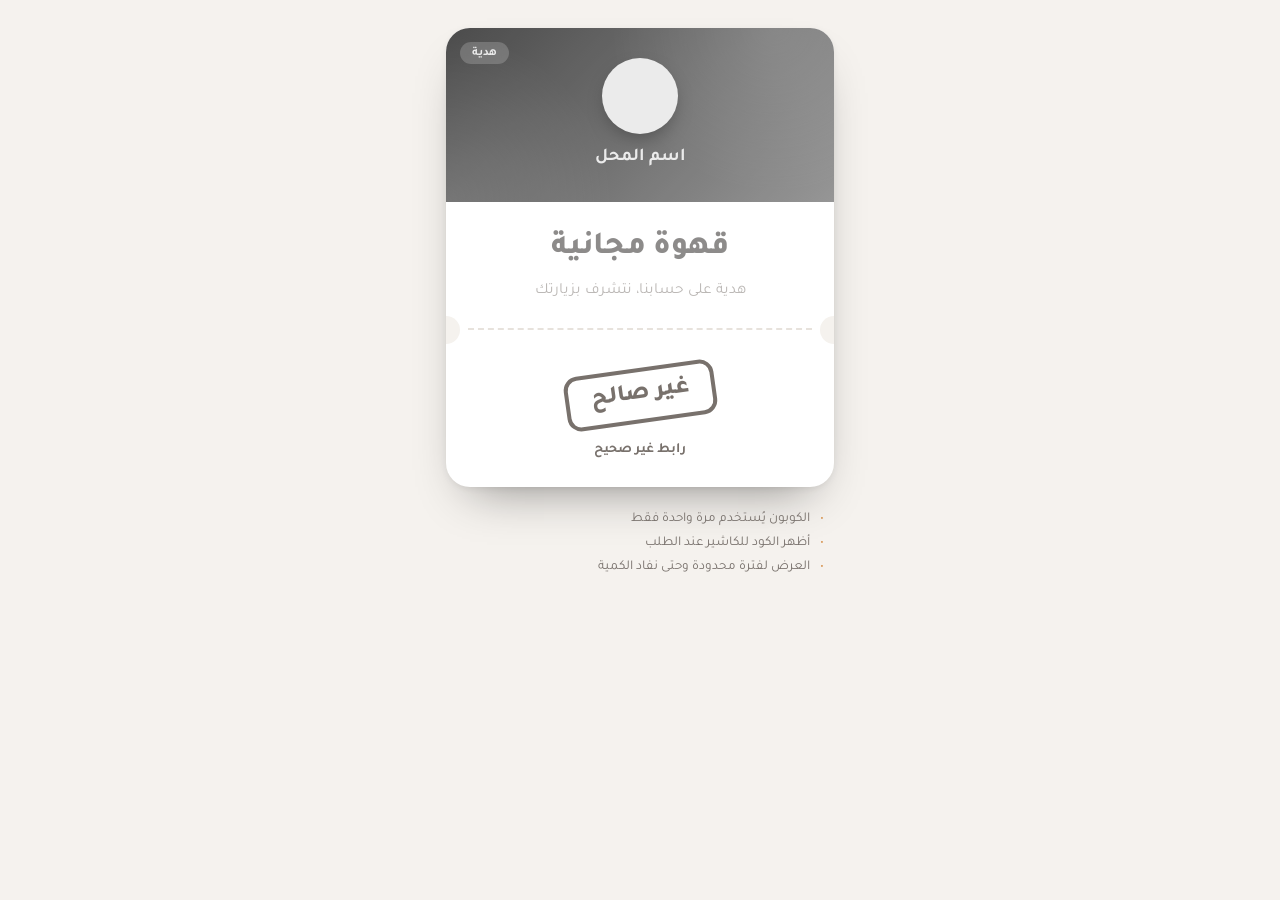
<file: index.html>
<!doctype html>
<html lang="ar" dir="rtl">
<head>
<meta charset="utf-8">
<meta name="viewport" content="width=device-width,initial-scale=1,viewport-fit=cover">
<meta name="robots" content="noindex,nofollow">
<title>كوبون هدية</title>
<link rel="preconnect" href="https://fonts.googleapis.com">
<link rel="preconnect" href="https://fonts.gstatic.com" crossorigin>
<link rel="stylesheet" href="style.css?v=5">
</head>
<body>
<main class="wrap" id="app"><div class="skeleton"></div></main>
<div id="toast"></div>

<script src="qr.js?v=5"></script>
<script src="config.js?v=5"></script>
<script src="shared.js?v=5"></script>
<script>
(function () {
  const app = document.getElementById('app');
  const q = new URLSearchParams(location.search);
  const code = (q.get('c') || '').trim().toLowerCase();
  const cashierMode = q.has('k');
  try { Object.keys(localStorage).filter(k => k.indexOf('pin:') === 0).forEach(k => localStorage.removeItem(k)); } catch (e) {}
  let data = null;

  const ERR = {
    bad_pin: 'الرمز السري غير صحيح',
    locked: 'محاولات كثيرة خاطئة. انتظر 15 دقيقة ثم جرّب مرة أخرى',
    already: 'هذا الكوبون مستخدم مسبقاً',
    expired: 'انتهت صلاحية الكوبون',
    inactive: 'العرض متوقف حالياً',
    cap_reached: 'وصلنا للحد الأقصى للعرض. لا يمكن اعتماد هذا الكوبون',
    invalid: 'كوبون غير صحيح'
  };

  async function load() {
    app.innerHTML = '<div class="skeleton"></div>';
    try {
      data = code ? await App.rpc('get_coupon', { p_code: code }) : { status: 'invalid' };
    } catch (e) { return showError(e); }
    draw();
  }

  function showError(e) {
    const msg = e.message === 'not_configured'
      ? 'لم يتم ضبط الاتصال بقاعدة البيانات بعد (ملف config.js).'
      : 'تعذّر الاتصال. تأكد من الإنترنت وحاول مرة أخرى.';
    app.innerHTML = '<div class="notice"><div class="big">⚠️</div><h2>حدث خطأ</h2><p>' + App.esc(msg) +
      '</p><button class="btn" id="retry">إعادة المحاولة</button></div>';
    document.getElementById('retry').onclick = load;
  }

  function cashierHtml(open) {
    return '<section class="cashier" id="cashier"' + (open ? '' : ' hidden') + '>' +
      '<h3>🔐 للكاشير</h3><p>أدخل الرمز السري للمحل ثم اضغط تأكيد الاستخدام.</p>' +
      '<input class="field" id="pin" type="password" name="cashier-pin-" inputmode="numeric" autocomplete="new-password" placeholder="••••">' +
      '<button class="btn" id="confirm">تأكيد الاستخدام</button>' +
      '<div class="msg" id="msg"></div></section>' +
      (open ? '' : '<button class="linklike" id="iam">أنا الكاشير</button>');
  }

  function draw() {
    const t = App.applyTheme(data.theme);
    document.title = t.brand + ' — ' + t.offer_title;
    const valid = data.status === 'valid';
    app.innerHTML = '<div id="tk"></div>' + (valid ? cashierHtml(cashierMode) : '');
    App.renderCoupon(document.getElementById('tk'), Object.assign({ code: code }, data), {
      qr: !cashierMode,
      qrText: App.couponLink(code) + '&k=1'
    });
    if (!valid) return;

    const pin = document.getElementById('pin');
    pin.value = '';

    const iam = document.getElementById('iam');
    if (iam) iam.onclick = () => {
      document.getElementById('cashier').hidden = false;
      iam.remove();
      document.getElementById('cashier').scrollIntoView({ behavior: 'smooth', block: 'center' });
      if (!pin.value) pin.focus();
    };
    document.getElementById('confirm').onclick = confirmUse;
    pin.addEventListener('keydown', e => { if (e.key === 'Enter') confirmUse(); });
  }

  async function confirmUse() {
    const pin = document.getElementById('pin'), btn = document.getElementById('confirm'), msg = document.getElementById('msg');
    if (!pin.value) { msg.textContent = 'أدخل الرمز السري'; pin.focus(); return; }
    btn.disabled = true; msg.textContent = '';
    let r;
    try { r = await App.rpc('redeem_coupon', { p_code: code, p_pin: pin.value }); }
    catch (e) { btn.disabled = false; msg.textContent = 'تعذّر الاتصال، حاول مرة أخرى'; return; }
    btn.disabled = false;
    if (!r.ok) {
      msg.textContent = ERR[r.error] || 'تعذّر الاعتماد';
      if (r.error === 'already' || r.error === 'cap_reached' || r.error === 'expired' || r.error === 'inactive') {
        setTimeout(load, 1800);
      }
      return;
    }
    pin.value = '';
    showSuccess(r);
  }

  function showSuccess(r) {
    const o = document.createElement('div');
    o.className = 'overlay';
    o.innerHTML = '<div class="success">' +
      '<svg viewBox="0 0 100 100"><circle cx="50" cy="50" r="46"/><path d="M30 52l14 14 27-30"/></svg>' +
      '<h2>تم تأكيد الاستخدام</h2><p>قدّم للعميل: <b>' + App.esc((data.theme && data.theme.offer_title) || App.DEFAULT_THEME.offer_title) + '</b></p>' +
      '<button class="btn" id="done">تم</button></div>';
    document.body.appendChild(o);
    if (navigator.vibrate) navigator.vibrate(40);
    document.getElementById('done').onclick = () => { o.remove(); load(); };
  }

  load();
})();
</script>
</body>
</html>
</file>
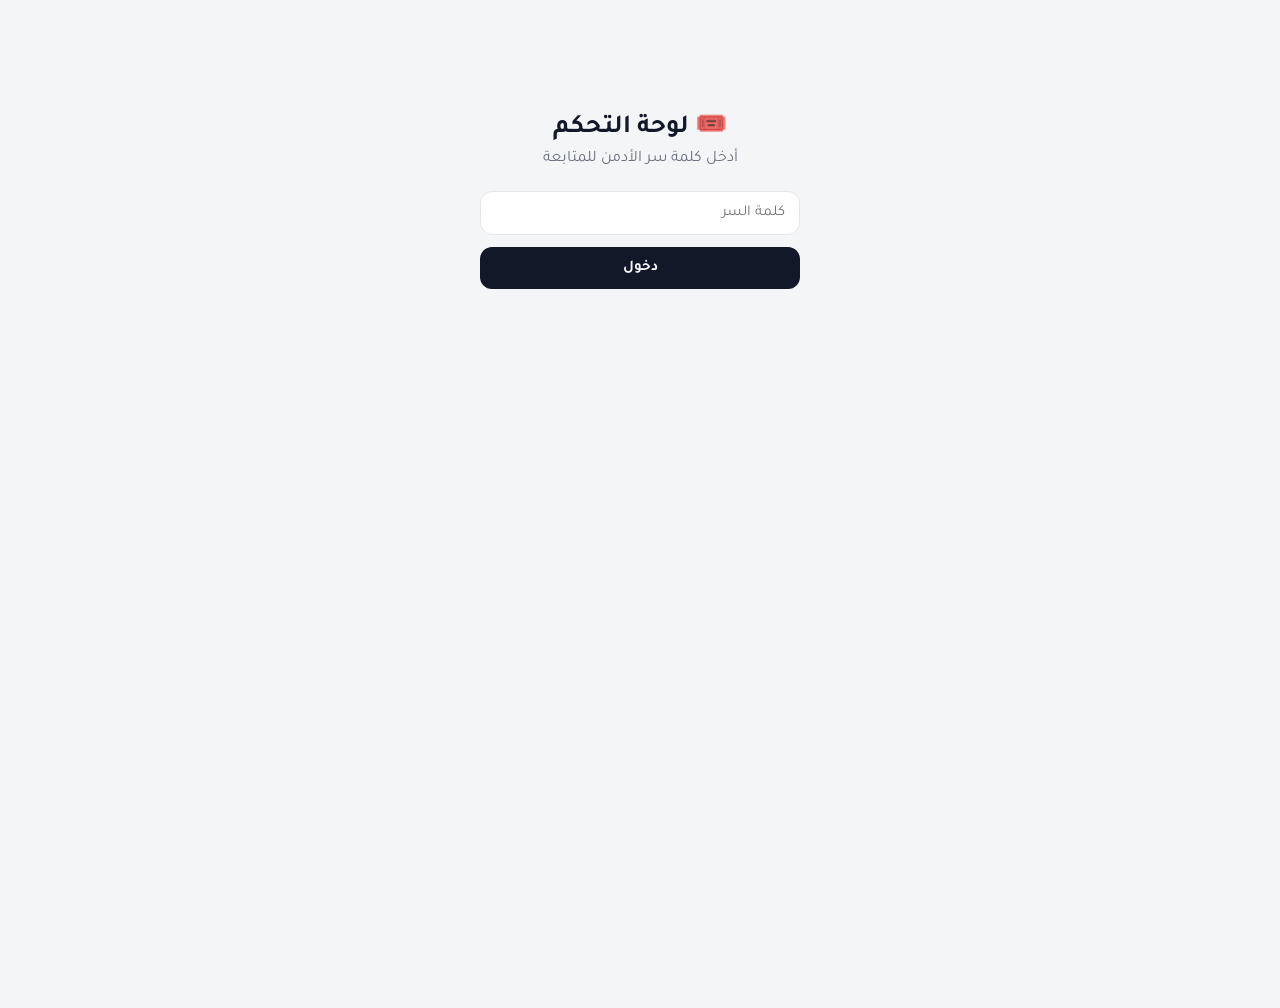
<file: admin.html>
<!doctype html>
<html lang="ar" dir="rtl">
<head>
<meta charset="utf-8">
<meta name="viewport" content="width=device-width,initial-scale=1,viewport-fit=cover">
<meta name="robots" content="noindex,nofollow">
<title>لوحة تحكم الكوبونات</title>
<link rel="preconnect" href="https://fonts.googleapis.com">
<link rel="preconnect" href="https://fonts.gstatic.com" crossorigin>
<link href="https://fonts.googleapis.com/css2?family=Tajawal:wght@400;500;700;800&display=swap" rel="stylesheet">
<link rel="stylesheet" href="style.css?v=5">
<style>
  body.admin{--a-bg:#f4f5f7;--a-card:#fff;--a-ink:#111827;--a-mut:#6b7280;--a-line:#e5e7eb;--a-pri:#111827;
    background:var(--a-bg);color:var(--a-ink);font-family:'Tajawal',system-ui,sans-serif}
  @media (prefers-color-scheme:dark){body.admin{--a-bg:#0b0d10;--a-card:#15181d;--a-ink:#f3f4f6;--a-mut:#9ca3af;--a-line:#262a31;--a-pri:#f3f4f6}}
  .admin *{font-family:inherit}
  .login{max-width:360px;margin:12vh auto;padding:0 20px;text-align:center}
  .login h1{font-size:26px;margin:0 0 6px}.login p{color:var(--a-mut);margin:0 0 22px}
  .a-in,.a-sel,.a-ta{width:100%;border:1.5px solid var(--a-line);background:var(--a-card);color:var(--a-ink);border-radius:12px;padding:12px 14px;font-size:15px;outline:none}
  .a-in:focus,.a-sel:focus,.a-ta:focus{border-color:var(--a-pri)}
  .a-ta{min-height:92px;resize:vertical;line-height:1.7}
  .a-btn{border:0;background:var(--a-pri);color:var(--a-bg);padding:12px 18px;border-radius:12px;font-size:15px;font-weight:700;cursor:pointer}
  .a-btn.ghost{background:transparent;color:var(--a-ink);border:1.5px solid var(--a-line)}
  .a-btn.danger{background:#dc2626;color:#fff}
  .a-btn.sm{padding:7px 11px;font-size:13px;border-radius:9px}
  .a-btn:disabled{opacity:.5}
  .top{position:sticky;top:0;z-index:20;background:var(--a-bg);padding:12px 14px;display:flex;gap:8px;align-items:center;border-bottom:1px solid var(--a-line)}
  .top .a-sel{flex:1;font-weight:700}
  .tabs{display:flex;gap:6px;padding:10px 14px 0;overflow-x:auto}
  .tab{flex:1;white-space:nowrap;border:0;background:transparent;color:var(--a-mut);padding:10px 12px;border-radius:10px;font-size:15px;font-weight:700;cursor:pointer}
  .tab.on{background:var(--a-card);color:var(--a-ink);box-shadow:0 1px 3px rgba(0,0,0,.08)}
  main.a-main{max-width:980px;margin:0 auto;padding:14px}
  .card{background:var(--a-card);border:1px solid var(--a-line);border-radius:18px;padding:18px;margin-bottom:14px}
  .card h3{margin:0 0 10px;font-size:17px}
  .hint{color:var(--a-mut);font-size:13.5px;line-height:1.7;margin:4px 0 0}
  .row{display:flex;gap:10px;align-items:center;flex-wrap:wrap}.between{justify-content:space-between}
  .grid2{display:grid;grid-template-columns:1fr 1fr;gap:10px}
  .grid4{display:grid;grid-template-columns:repeat(4,1fr);gap:10px}
  @media(max-width:560px){.grid4{grid-template-columns:1fr 1fr}.grid2.keep{grid-template-columns:1fr 1fr}.grid2:not(.keep){grid-template-columns:1fr}}
  .kpi{background:var(--a-bg);border-radius:14px;padding:14px;text-align:center}.kpi b{display:block;font-size:26px}.kpi small{color:var(--a-mut)}
  .ringwrap{display:flex;align-items:center;gap:18px}
  .ring{position:relative;width:128px;height:128px;flex:none}.ring svg{width:100%;height:100%;transform:rotate(-90deg)}
  .ring .t{position:absolute;inset:0;display:grid;place-items:center;text-align:center;font-weight:800;font-size:22px;line-height:1.1}
  .ring small{display:block;font-size:12px;color:var(--a-mut);font-weight:500}
  label.f{display:block;font-size:13.5px;font-weight:700;margin:12px 0 6px}
  .chips{display:flex;gap:8px;flex-wrap:wrap}
  .chip{border:1.5px solid var(--a-line);background:var(--a-card);border-radius:99px;padding:6px 12px;font-size:14px;cursor:pointer;color:var(--a-ink)}
  .sw{width:34px;height:34px;border-radius:50%;border:2px solid var(--a-card);box-shadow:0 0 0 1.5px var(--a-line);cursor:pointer;padding:0}
  .sw.emo{font-size:18px;display:grid;place-items:center;background:var(--a-card)}
  input[type=color]{width:100%;height:44px;border:1.5px solid var(--a-line);border-radius:12px;background:var(--a-card);padding:4px}
  .edit-grid{display:grid;grid-template-columns:1fr;gap:14px}
  @media(min-width:860px){.edit-grid{grid-template-columns:1fr 400px;align-items:start}.pv-col{position:sticky;top:130px}}
  .pv{border-radius:20px;border:1px solid var(--a-line);padding:18px 14px 22px;max-height:78vh;overflow:auto}
  .pv .wrap{padding:0}
  .crow{border-bottom:1px solid var(--a-line);padding:12px 0}.crow:last-child{border:0}
  .cmain{display:flex;gap:8px;align-items:center;flex-wrap:wrap}
  .cmain .num{color:var(--a-mut);font-size:13px}
  .cmain code{font-family:ui-monospace,Menlo,monospace;font-size:14px;direction:ltr;letter-spacing:.5px;font-weight:700}
  .badge{font-size:12px;font-weight:700;padding:3px 10px;border-radius:99px}
  .b-new{background:#dcfce7;color:#166534}.b-used{background:#dbeafe;color:#1e40af}.b-exp{background:#fef3c7;color:#92400e}.b-rep{background:#e5e7eb;color:#4b5563}
  .crow.replaced{opacity:.6}
  .b-sent{background:#ede9fe;color:#5b21b6}.crow.sent{background:color-mix(in srgb,#8b5cf6 5%,transparent)}
  .chip.on{background:var(--a-pri);color:var(--a-bg);border-color:var(--a-pri)}
  .clabel{color:var(--a-mut);font-size:13.5px;margin:4px 0 8px}
  .cact{display:flex;gap:6px;flex-wrap:wrap}
  .empty{text-align:center;color:var(--a-mut);padding:40px 10px}
  .switch{display:flex;align-items:center;gap:10px;cursor:pointer;font-weight:700}
  .switch input{width:20px;height:20px}
  .logo-prev{width:56px;height:56px;border-radius:50%;object-fit:cover;border:1px solid var(--a-line);background:#fff}
  .warn{background:#fef3c7;color:#92400e;border-radius:12px;padding:10px 14px;font-size:14px;margin-bottom:12px}
  a.lnk{color:var(--a-ink);font-weight:700}
</style>
</head>
<body class="admin">

<div id="login" class="login" hidden>
  <h1>🎟️ لوحة التحكم</h1>
  <p>أدخل كلمة سر الأدمن للمتابعة</p>
  <input class="a-in" id="keyIn" type="password" placeholder="كلمة السر" autocomplete="off">
  <button class="a-btn" id="loginBtn" style="width:100%;margin-top:12px">دخول</button>
  <div id="loginMsg" class="hint" style="color:#dc2626;min-height:22px;margin-top:10px"></div>
</div>

<div id="app" hidden>
  <div class="top">
    <select class="a-sel" id="campSel"></select>
    <button class="a-btn sm" id="newBtn">+ حملة</button>
    <button class="a-btn ghost sm" id="outBtn">خروج</button>
  </div>
  <nav class="tabs" id="tabs">
    <button class="tab" data-tab="overview">نظرة عامة</button>
    <button class="tab" data-tab="coupons">الكوبونات</button>
    <button class="tab" data-tab="settings">التصميم والإعدادات</button>
  </nav>
  <main class="a-main" id="view"></main>
</div>
<div id="toast"></div>

<script src="qr.js?v=5"></script>
<script src="config.js?v=5"></script>
<script src="shared.js?v=5"></script>
<script>
(function () {
  const $ = (s, r) => (r || document).querySelector(s);
  const esc = App.esc;
  const BASE = App.CFG.PUBLIC_BASE_URL || new URL('./', location.href).href;

  let KEY = ''; try { KEY = sessionStorage.getItem('ak') || ''; } catch (e) {}
  let camps = [], curId = null, coupons = [], tab = 'overview', filter = 'all', draft = null, pvState = 'valid', pvMode = 'coupon';
  const riyadhDate = (offsetDays) => new Date(Date.now() + (offsetDays || 0) * 864e5).toLocaleDateString('en-CA', { timeZone: 'Asia/Riyadh' });
  const endOfDayISO = d => d ? new Date(d + 'T23:59:59+03:00').toISOString() : null;
  let genDate = riyadhDate(30);   // صلاحية الدفعة القادمة (فاضي = بدون انتهاء)

  const ERRS = { unauthorized: 'كلمة السر غير صحيحة (أو لم تغيّرها في schema.sql)', slug_taken: 'هذا الاسم المختصر مستخدم، غيّره',
    not_configured: 'أكمل ملف config.js أولاً', network: 'تعذّر الاتصال بالإنترنت', bad_count: 'العدد بين 1 و 1000',
    bad_expiry: 'تاريخ الصلاحية لازم يكون في المستقبل' };
  const errText = e => ERRS[e.message] || e.message || 'حدث خطأ';
  const api = (fn, a) => App.rpc(fn, Object.assign({ p_key: KEY }, a || {}));
  const cur = () => camps.find(c => c.id === curId) || null;
  const toast = App.toast;

  /* ---------- الدخول ---------- */
  async function boot() {
    if (!KEY) return showLogin();
    try { await loadCamps(); showApp(); }
    catch (e) { KEY = ''; showLogin(errText(e)); }
  }
  function showLogin(msg) {
    $('#app').hidden = true; $('#login').hidden = false; $('#loginMsg').textContent = msg || '';
  }
  $('#loginBtn').onclick = async () => {
    KEY = $('#keyIn').value.trim();
    if (!KEY) return;
    try { await loadCamps(); try { sessionStorage.setItem('ak', KEY); } catch (e) {} showApp(); }
    catch (e) { KEY = ''; $('#loginMsg').textContent = errText(e); }
  };
  $('#keyIn').addEventListener('keydown', e => { if (e.key === 'Enter') $('#loginBtn').click(); });
  $('#outBtn').onclick = () => { try { sessionStorage.removeItem('ak'); } catch (e) {} KEY = ''; showLogin(); };

  async function loadCamps(selectId) {
    camps = await api('admin_campaigns');
    if (selectId) curId = selectId;
    if (!camps.find(c => c.id === curId)) curId = camps[0] ? camps[0].id : null;
  }
  function showApp() {
    $('#login').hidden = true; $('#app').hidden = false;
    if (!cur()) { startNew(); } else { tab = tab === 'settings' && !draft ? 'overview' : tab; }
    render();
  }

  /* ---------- الحملات ---------- */
  const rnd = n => Array.from(crypto.getRandomValues(new Uint8Array(n)), b => 'abcdefghjkmnpqrstuvwxyz23456789'[b % 31]).join('');
  const rndPin = () => String(100000 + (crypto.getRandomValues(new Uint32Array(1))[0] % 900000));
  function startNew() {
    curId = null; tab = 'settings';
    draft = { id: null, slug: 'promo-' + rnd(5), name: 'حملة جديدة', active: true, max: 100, pin: rndPin(),
      theme: JSON.parse(JSON.stringify(App.DEFAULT_THEME)) };
  }
  function draftFrom(c) {
    return { id: c.id, slug: c.slug, name: c.name, active: c.active, max: c.max, pin: c.pin,
      theme: Object.assign({}, App.DEFAULT_THEME, c.theme || {}) };
  }
  $('#newBtn').onclick = () => { startNew(); render(); };
  $('#campSel').onchange = async e => {
    if (e.target.value === '__new') { startNew(); return render(); }
    curId = e.target.value; draft = null; coupons = []; tab = tab === 'settings' ? 'settings' : tab;
    if (tab === 'settings') draft = draftFrom(cur());
    render();
  };
  $('#tabs').onclick = e => {
    const b = e.target.closest('[data-tab]'); if (!b) return;
    tab = b.dataset.tab;
    if (tab === 'settings' && cur() && (!draft || draft.id !== curId)) draft = draftFrom(cur());
    render();
  };

  /* ---------- العرض ---------- */
  function render() {
    const sel = $('#campSel');
    sel.innerHTML = camps.map(c => '<option value="' + c.id + '"' + (c.id === curId ? ' selected' : '') + '>' +
      esc(c.name) + (c.active ? '' : ' (متوقفة)') + '</option>').join('') +
      (curId ? '' : '<option value="__new" selected>حملة جديدة…</option>');
    document.querySelectorAll('.tab').forEach(t => t.classList.toggle('on', t.dataset.tab === tab));
    if (!cur() && tab !== 'settings') { startNew(); }
    if (tab === 'overview') viewOverview();
    else if (tab === 'coupons') viewCoupons();
    else viewSettings();
  }

  /* ----- نظرة عامة ----- */
  function viewOverview() {
    const c = cur(); if (!c) return;
    const pct = Math.min(100, c.redeemed / c.max * 100), C = 2 * Math.PI * 54;
    const left = Math.max(0, c.max - c.redeemed);
    const reportUrl = BASE + 'report.html?s=' + c.slug;
    let notes = '';
    if (c.redeemed >= c.max) notes += '<div class="warn">✅ وصلنا للحد الأقصى (' + c.max + '). أي كوبون جديد سيُرفض تلقائياً.</div>';
    else {
      if (c.expired > 0) notes += '<div class="warn">⏳ عندك <b>' + c.expired + '</b> كوبون انتهت صلاحيته ولم يُستخدم. <a href="#" class="lnk" id="goExp">استبدلها الآن</a></div>';
      if (c.available < left) notes += '<div class="warn">⚠️ الكوبونات المتاحة (' + c.available + ') أقل من المتبقي من الحد (' + left + '). ولّد أو استبدل عشان توصل للعدد.</div>';
    }
    $('#view').innerHTML =
      notes +
      '<div class="card"><div class="ringwrap"><div class="ring"><svg viewBox="0 0 128 128"><circle cx="64" cy="64" r="54" fill="none" stroke="var(--a-line)" stroke-width="12"/>' +
      '<circle cx="64" cy="64" r="54" fill="none" stroke="' + esc(c.theme.color || '#7c4a21') + '" stroke-width="12" stroke-linecap="round" stroke-dasharray="' + C + '" stroke-dashoffset="' + (C * (1 - pct / 100)) + '"/></svg>' +
      '<div class="t"><div>' + c.redeemed + '<small>من ' + c.max + '</small></div></div></div>' +
      '<div><h3 style="margin:0 0 4px">' + esc(c.name) + '</h3><div class="hint">' + (c.active ? 'العرض فعّال' : 'العرض متوقف') + ' · المتبقي من الحد: <b>' + left + '</b></div></div></div></div>' +
      '<div class="grid4"><div class="kpi"><b>' + c.issued + '</b><small>مُصدرة</small></div><div class="kpi"><b>' + c.redeemed + '</b><small>تم استخدامها</small></div>' +
      '<div class="kpi"><b>' + c.available + '</b><small>متاحة (صالحة)</small></div><div class="kpi"><b>' + c.expired + '</b><small>منتهية تحتاج بدل</small></div></div>' +
      '<div class="card" style="margin-top:14px"><h3>📊 تقرير المحل</h3>' +
      '<p class="hint">الرابط يعرض لصاحب المحل عدد العملاء اللي خدمهم فعلياً فقط (بدون الحد ولا المتبقي ولا عدد المُصدر). أعطه الرابط مع الرمز السري.</p>' +
      '<div class="row" style="margin-top:10px"><input class="a-in" readonly value="' + esc(reportUrl) + '" style="flex:1;min-width:200px;direction:ltr">' +
      '<button class="a-btn sm" id="cpRep">نسخ</button></div>' +
      '<div class="hint" style="margin-top:10px">الرمز السري للكاشير: <b style="font-size:17px;letter-spacing:2px">' + esc(c.pin) + '</b></div></div>';
    $('#cpRep').onclick = () => copy(reportUrl);
    const g = $('#goExp'); if (g) g.onclick = e => { e.preventDefault(); filter = 'expired'; tab = 'coupons'; render(); };
  }

  /* ----- الكوبونات ----- */
  async function loadCoupons() {
    const c = cur(); if (!c) return;
    try { coupons = await api('admin_coupons', { p_campaign: c.id }); } catch (e) { toast(errText(e)); }
  }
  async function viewCoupons() {
    const c = cur(); if (!c) return;
    $('#view').innerHTML = '<div class="empty">جارٍ التحميل…</div>';
    await loadCoupons();
    drawCoupons();
  }
  const link = code => App.couponLink(code, BASE);
  // الحالة: used | avail | expired (تحتاج بدل) | replaced
  // «مُرسل» = عليه ملاحظة (جوال/فاتورة). البديل الجديد يبقى «متاح» لين تأكد إرساله (علامة ✓ في الملاحظة)
  let _rs = null;
  function replSet() {
    if (!_rs || _rs.src !== coupons || _rs.n !== coupons.length) _rs = { src: coupons, n: coupons.length, s: new Set(coupons.map(x => x.replaced_by).filter(Boolean)) };
    return _rs.s;
  }
  const isRepl = k => replSet().has(k.code);
  const hasMark = k => /✓\s*$/.test(k.label || '');
  const isSent = k => !!String(k.label || '').trim() && (!isRepl(k) || hasMark(k));
  function stat(k) {
    if (k.redeemed_at) return 'used';
    if (k.expires_at && new Date(k.expires_at) < new Date()) return k.replaced_by ? 'replaced' : 'expired';
    return isSent(k) ? 'sent' : 'avail';
  }
  const FLT = [['all', 'الكل'], ['avail', 'متاح (لم يُرسل)'], ['sent', 'مُرسل لعميل'], ['used', 'مستخدم'], ['expired', 'منتهي'], ['replaced', 'تم استبداله']];
  const filtered = () => coupons.filter(k => filter === 'all' || stat(k) === filter);
  function badge(k) {
    const s = stat(k);
    if (s === 'used') return '<span class="badge b-used">مستخدم · ' + esc(App.fmtDateTime(k.redeemed_at)) + '</span>';
    if (s === 'sent') return '<span class="badge b-sent">مُرسل · ' + (k.expires_at ? 'حتى ' + esc(App.fmtDate(k.expires_at)) : 'بدون انتهاء') + '</span>';
    if (s === 'avail') return '<span class="badge b-new">متاح · ' + (k.expires_at ? 'حتى ' + esc(App.fmtDate(k.expires_at)) : 'بدون انتهاء') + '</span>';
    if (s === 'expired') return '<span class="badge b-exp">منتهي · ' + esc(App.fmtDate(k.expires_at)) + '</span>';
    const rep = coupons.find(x => x.code === k.replaced_by);
    return '<span class="badge b-rep">منتهي · استُبدل' + (rep ? ' بـ #' + rep.n : '') + '</span>';
  }
  function validityPicker() {
    return '<div class="chips" style="margin:10px 0 8px">' +
      [7, 14, 30, 60, 90].map(d => '<button type="button" class="chip" data-days="' + d + '">' + d + ' يوم</button>').join('') +
      '<button type="button" class="chip" data-days="0">بدون انتهاء</button></div>' +
      '<div class="row"><label class="f" style="margin:0">تنتهي يوم</label><input class="a-in" id="genExp" type="date" value="' + esc(genDate) + '" min="' + riyadhDate(1) + '" style="width:auto">' +
      '<span class="hint" id="genExpTxt"></span></div>';
  }
  function drawCoupons() {
    const c = cur(); if (!c) return;
    const counts = {}; coupons.forEach(k => { const s = stat(k); counts[s] = (counts[s] || 0) + 1; counts.all = (counts.all || 0) + 1; });
    const list = filtered();
    const nExp = counts.expired || 0;
    const rows = list.map(k => {
      const s = stat(k);
      return '<div class="crow ' + s + '"><div class="cmain"><span class="num">#' + k.n + '</span><code>' + esc(App.fmtCode(k.code)) + '</code>' + badge(k) + '</div>' +
        '<div class="clabel">' + (k.label ? esc(k.label) : '<i>لم يُرسل بعد — أضف جوال العميل بعد الإرسال ✏️ ليدخل «مُرسل»</i>') + (isRepl(k) && s === 'avail' ? ' <b style="color:#b45309">· بديل جديد، أرسله للعميل ثم اضغط ✔</b>' : '') + '</div>' +
        '<div class="cact" data-code="' + k.code + '">' +
        ((s === 'avail' || s === 'sent') ? '<button class="a-btn sm" data-act="pdf">📄 إرسال PDF</button><button class="a-btn ghost sm" data-act="wa">رابط واتساب</button><button class="a-btn ghost sm" data-act="copy">نسخ الرابط</button>' +
          '<button class="a-btn ghost sm" data-act="qr">QR</button><button class="a-btn ghost sm" data-act="open">فتح</button>' : '') +
        (s === 'avail' && isRepl(k) && String(k.label || '').trim() ? '<button class="a-btn sm" data-act="sentok">✔ تم الإرسال</button>' : '') +
        (s === 'expired' ? '<button class="a-btn sm" data-act="rep">🔄 استبدال</button>' : '') +
        '<button class="a-btn ghost sm" data-act="label">✏️</button>' +
        (s === 'used' ? '<button class="a-btn ghost sm" data-act="undo">↩ تراجع</button>' : '') +
        '</div></div>';
    }).join('');
    $('#view').innerHTML =
      '<div class="card"><h3>توليد كوبونات جديدة</h3>' +
      '<p class="hint">الحد الأقصى للاستخدام <b>' + c.max + '</b>. وزّع أكثر منه إن حبيت (مثلاً ' + Math.round(c.max * 1.3) + ')، النظام يوقف تلقائياً عند الحد. كل كود فريد ولا يتكرر أبداً.</p>' +
      '<label class="f">صلاحية هذه الدفعة</label>' + validityPicker() +
      '<div class="row" style="margin-top:14px"><input class="a-in" id="genN" type="number" min="1" max="1000" value="10" style="width:110px">' +
      '<button class="a-btn" id="genBtn">توليد</button></div></div>' +
      '<div class="card"><div class="chips" id="flts">' +
      FLT.map(f => '<button type="button" class="chip' + (filter === f[0] ? ' on' : '') + '" data-flt="' + f[0] + '">' + f[1] + ' (' + (counts[f[0]] || 0) + ')</button>').join('') + '</div>' +
      (nExp ? '<div class="warn" style="margin-top:12px">⏳ ' + nExp + ' كوبون منتهي لم يُستخدم. <button class="a-btn sm" id="repAll" style="margin-inline-start:8px">استبدال الكل</button><div class="hint" style="margin-top:6px">البدائل تُصدر بالصلاحية المحددة فوق ' + (genDate ? '(حتى ' + esc(App.fmtDate(genDate + 'T12:00:00+03:00')) + ')' : '(بدون انتهاء)') + ' وتحمل نفس الملاحظة.</div></div>' : '') +
      '<div class="row" style="margin-top:12px;justify-content:flex-end"><button class="a-btn ghost sm" id="csvBtn">CSV</button><button class="a-btn ghost sm" id="pdfZipBtn">ملفات PDF (ZIP)</button><button class="a-btn ghost sm" id="zipBtn">صور QR (ZIP)</button></div>' +
      '<div style="margin-top:8px">' + (rows || '<div class="empty">لا توجد كوبونات في هذه القائمة</div>') + '</div></div>';
    $('#genBtn').onclick = generate;
    $('#flts').onclick = e => { const b = e.target.closest('[data-flt]'); if (b) { filter = b.dataset.flt; drawCoupons(); } };
    $('#csvBtn').onclick = exportCsv;
    $('#zipBtn').onclick = exportZip;
    $('#pdfZipBtn').onclick = exportPdfZip;
    const ra = $('#repAll'); if (ra) ra.onclick = () => replaceExpired(null);
    const ge = $('#genExp');
    const sync = () => { genDate = ge.value; $('#genExpTxt').textContent = genDate ? '' : 'بدون انتهاء'; document.querySelectorAll('[data-days]').forEach(b => b.classList.toggle('on', (+b.dataset.days === 0 ? !genDate : genDate === riyadhDate(+b.dataset.days)))); };
    ge.onchange = sync;
    document.querySelectorAll('[data-days]').forEach(b => b.onclick = () => { const d = +b.dataset.days; ge.value = d ? riyadhDate(d) : ''; sync(); });
    sync();
  }
  $('#view').addEventListener('click', async e => {
    const b = e.target.closest('[data-act]'); if (!b || tab !== 'coupons') return;
    const code = b.parentElement.dataset.code, k = coupons.find(x => x.code === code), a = b.dataset.act;
    if (a === 'copy') copy(link(code));
    else if (a === 'open') window.open(link(code), '_blank');
    else if (a === 'wa') shareWa(k);
    else if (a === 'pdf') sharePdf(k);
    else if (a === 'qr') downloadOne(k);
    else if (a === 'rep') replaceExpired(code);
    else if (a === 'sentok') {
      const v = String(k.label || '').trim() + ' ✓';
      try { await api('admin_set_label', { p_code: code, p_label: v }); k.label = v; drawCoupons(); toast('انتقل إلى «مُرسل لعميل»'); } catch (er) { toast(errText(er)); }
    }
    else if (a === 'label') {
      const v0 = prompt('جوال العميل أو رقم الفاتورة (يدخل الكوبون قائمة «مُرسل»). امسحها لإرجاعه إلى «متاح»:', (k.label || '').replace(/\s*✓\s*$/, ''));
      if (v0 === null) return;
      let v = v0.trim(); if (v && isRepl(k)) v += ' ✓';
      try { await api('admin_set_label', { p_code: code, p_label: v }); k.label = v || null; drawCoupons(); toast(v ? 'انتقل إلى «مُرسل لعميل»' : 'رجع إلى «متاح»'); } catch (er) { toast(errText(er)); }
    } else if (a === 'undo') {
      if (!confirm('إلغاء استخدام هذا الكوبون وإرجاعه صالحاً؟')) return;
      try { await api('admin_unredeem', { p_code: code }); await loadCamps(); await loadCoupons(); drawCoupons(); toast('تم التراجع'); } catch (er) { toast(errText(er)); }
    }
  });
  async function generate() {
    const n = parseInt($('#genN').value, 10), btn = $('#genBtn');
    if (!n || n < 1) return;
    btn.disabled = true;
    try {
      await api('admin_generate', { p_campaign: curId, p_count: n, p_expires: endOfDayISO(genDate) });
      await loadCamps(); await loadCoupons(); filter = 'avail'; drawCoupons();
      toast('تم توليد ' + n + ' كوبون' + (genDate ? ' صالحة حتى ' + App.fmtDate(genDate + 'T12:00:00+03:00') : ''));
    } catch (e) { toast(errText(e)); btn.disabled = false; }
  }
  async function replaceExpired(code) {
    const txt = genDate ? 'حتى ' + App.fmtDate(genDate + 'T12:00:00+03:00') : 'بدون انتهاء';
    if (!confirm((code ? 'استبدال هذا الكوبون' : 'استبدال كل الكوبونات المنتهية') + ' بكوبون جديد صالح ' + txt + '؟')) return;
    try {
      const n = await api('admin_replace_expired', { p_campaign: curId, p_expires: endOfDayISO(genDate), p_code: code });
      await loadCamps(); await loadCoupons(); filter = 'avail'; drawCoupons(); toast('تم إصدار ' + n + ' بديل. أرسلها للعملاء من قائمة «متاح»');
    } catch (e) { toast(errText(e)); }
  }
  /* ----- الكوبون كـPDF (بدون رابط ظاهر؛ الـQR داخله يفتح صفحة الكاشير) ----- */
  const qrLink = code => link(code) + '&k=1';
  const pdfBlob = k => App.couponPdf(cur().theme, { code: k.code, expires_at: k.expires_at }, qrLink(k.code));
  function pdfMsg() {
    const t = Object.assign({}, App.DEFAULT_THEME, cur().theme || {});
    return String(t.pdf_msg || '').replace(/\{brand\}/g, t.brand).replace(/\{offer\}/g, t.offer_title).replace(/\{map\}/g, t.map_url || '');
  }
  async function sharePdf(k) {
    toast('جارٍ تجهيز الـPDF…');
    let blob;
    try { blob = await pdfBlob(k); } catch (e) { return toast('تعذّر إنشاء الـPDF: ' + (e.message || e)); }
    const name = 'coupon-' + String(k.n).padStart(3, '0') + '.pdf';
    const file = new File([blob], name, { type: 'application/pdf' });
    // على الجوال: نافذة المشاركة تفتح واتساب والملف مرفق جاهز
    if (navigator.canShare && navigator.canShare({ files: [file] })) {
      try { await navigator.share({ files: [file], text: pdfMsg() }); return; }
      catch (e) { if (e && e.name === 'AbortError') return; }
    }
    // الكمبيوتر: ينزّل الملف ويفتح محادثة واتساب، وأنت ترفقه
    download(URL.createObjectURL(blob), name);
    window.open('https://wa.me/' + phoneFrom(k.label) + '?text=' + encodeURIComponent(pdfMsg()), '_blank');
    toast('نزّلت الـPDF، أرفقه في محادثة واتساب');
  }
  async function exportPdfZip() {
    const list = filtered().filter(k => stat(k) === 'avail' || stat(k) === 'sent');
    if (!list.length) return toast('لا توجد كوبونات متاحة في القائمة');
    const btn = $('#pdfZipBtn'); btn.disabled = true; const files = [];
    try {
      for (let i = 0; i < list.length; i++) {
        btn.textContent = (i + 1) + ' / ' + list.length;
        const ph = phoneFrom(list[i].label), blob = await pdfBlob(list[i]);
        files.push({ name: 'coupon-' + String(list[i].n).padStart(3, '0') + (ph ? '-' + ph : '') + '.pdf', data: new Uint8Array(await blob.arrayBuffer()) });
      }
      download(URL.createObjectURL(App.makeZip(files)), 'coupons-pdf-' + cur().slug + '.zip');
    } catch (e) { toast('تعذّر إنشاء الملفات: ' + (e.message || e)); }
    btn.disabled = false; btn.textContent = 'ملفات PDF (ZIP)';
  }

  function phoneFrom(label) {
    const d = String(label || '').replace(/\D/g, '');
    if (/^05\d{8}$/.test(d)) return '966' + d.slice(1);
    if (/^5\d{8}$/.test(d)) return '966' + d;
    if (/^9665\d{8}$/.test(d)) return d;
    return /^\d{10,15}$/.test(d) && !/^0/.test(d) ? d : '';
  }
  function shareWa(k) {
    const t = Object.assign({}, App.DEFAULT_THEME, cur().theme || {});
    const msg = String(t.share_msg || '').replace(/\{brand\}/g, t.brand).replace(/\{offer\}/g, t.offer_title).replace(/\{map\}/g, t.map_url || '').replace(/\{link\}/g, link(k.code));
    const ph = phoneFrom(k.label);
    window.open('https://wa.me/' + ph + '?text=' + encodeURIComponent(msg), '_blank');
  }
  async function copy(text) {
    try { await navigator.clipboard.writeText(text); toast('تم النسخ'); }
    catch (e) { prompt('انسخ الرابط:', text); }
  }
  function download(href, name) { const a = document.createElement('a'); a.href = href; a.download = name; document.body.appendChild(a); a.click(); a.remove(); }
  async function qrPng(code) {
    const t = Object.assign({}, App.DEFAULT_THEME, cur().theme || {});
    const f = '"' + t.font + '", Tajawal, sans-serif';
    try { await document.fonts.load('700 40px ' + f); } catch (e) {}
    const W = 640, H = 800, cv = document.createElement('canvas'); cv.width = W; cv.height = H;
    const x = cv.getContext('2d');
    x.fillStyle = '#fff'; x.fillRect(0, 0, W, H);
    const g = x.createLinearGradient(0, 0, W, 0); g.addColorStop(0, t.color); g.addColorStop(1, t.color2);
    x.fillStyle = g; x.fillRect(0, 0, W, 150);
    x.fillStyle = App.onColor(t.color, t.color2); x.textAlign = 'center'; x.direction = 'rtl';
    x.font = '800 40px ' + f; x.fillText(t.brand, W / 2, 68);
    x.font = '500 28px ' + f; x.fillText(t.offer_title, W / 2, 116);
    const qc = document.createElement('canvas');
    await QRCode.toCanvas(qc, link(code) + '&k=1', { width: 440, margin: 1, color: { dark: '#0f172a', light: '#ffffff' } });
    x.drawImage(qc, Math.round((W - qc.width) / 2), 200);
    x.fillStyle = '#0f172a'; x.direction = 'ltr'; x.font = '700 30px ui-monospace, Menlo, monospace'; x.fillText(App.fmtCode(code), W / 2, 700);
    x.fillStyle = '#6b7280'; x.direction = 'rtl'; x.font = '500 24px ' + f; x.fillText('أظهر الكود للكاشير', W / 2, 746);
    return cv.toDataURL('image/png');
  }
  async function downloadOne(k) { download(await qrPng(k.code), 'coupon-' + String(k.n).padStart(3, '0') + '.png'); }
  async function exportZip() {
    const list = filtered(); if (!list.length) return toast('لا توجد كوبونات');
    const btn = $('#zipBtn'); btn.disabled = true;
    const files = [];
    for (let i = 0; i < list.length; i++) {
      btn.textContent = (i + 1) + ' / ' + list.length;
      const url = await qrPng(list[i].code);
      const bin = atob(url.split(',')[1]), data = new Uint8Array(bin.length);
      for (let k = 0; k < bin.length; k++) data[k] = bin.charCodeAt(k);
      files.push({ name: 'coupon-' + String(list[i].n).padStart(3, '0') + '.png', data: data });
    }
    download(URL.createObjectURL(App.makeZip(files)), 'coupons-' + cur().slug + '.zip');
    btn.disabled = false; btn.textContent = 'صور QR (ZIP)';
  }
  function exportCsv() {
    const list = filtered(); if (!list.length) return toast('لا توجد كوبونات');
    const q = s => '"' + String(s == null ? '' : s).replace(/"/g, '""') + '"';
    const ST = { avail: 'available', sent: 'sent', used: 'used', expired: 'expired', replaced: 'replaced' };
    const rows = [['#', 'code', 'link', 'note', 'status', 'expires_at', 'redeemed_at', 'replaced_by']].concat(list.map(k =>
      [k.n, k.code, link(k.code), k.label || '', ST[stat(k)], k.expires_at || '', k.redeemed_at || '', k.replaced_by || '']));
    const blob = new Blob(['﻿' + rows.map(r => r.map(q).join(',')).join('\n')], { type: 'text/csv;charset=utf-8' });
    download(URL.createObjectURL(blob), 'coupons-' + cur().slug + '.csv');
  }

  /* ----- الإعدادات والتصميم ----- */
  const PRESETS = [['قهوة', '#7c4a21', '#d99a5b'], ['زمردي', '#0f766e', '#5eead4'], ['أزرق', '#1d4ed8', '#60a5fa'],
    ['بنفسجي', '#6d28d9', '#c084fc'], ['أحمر', '#be123c', '#fb7185'], ['برتقالي', '#c2410c', '#fdba74'], ['أسود وذهبي', '#111827', '#d4a017']];
  const EMOJIS = ['☕', '🚗', '🧼', '✨', '🍰', '🥤', '🍔', '🍕', '🎁', '💈', '🧺', '🌟'];
  const fld = (label, inner, hint) => '<label class="f">' + label + '</label>' + inner + (hint ? '<div class="hint">' + hint + '</div>' : '');
  const inp = (k, v, extra) => '<input class="a-in" data-k="' + k + '" value="' + esc(v) + '" ' + (extra || '') + '>';

  function viewSettings() {
    if (!draft) draft = draftFrom(cur());
    const d = draft, t = d.theme, isNew = !d.id;
    $('#view').innerHTML =
      '<div class="edit-grid"><div>' +
      '<div class="card"><h3>' + (isNew ? 'حملة جديدة' : 'إعدادات الحملة') + '</h3>' +
      fld('اسم الحملة (لك فقط)', inp('name', d.name)) +
      '<div class="grid2 keep"><div>' + fld('الحد الأقصى للاستخدام', inp('max', d.max, 'type="number" min="1" inputmode="numeric"'), 'العدد الفعلي المسموح') + '</div>' +
      '<div>' + fld('الرمز السري للكاشير', inp('pin', d.pin, 'inputmode="numeric"'), '6 أرقام أو أكثر أفضل') + '</div></div>' +
      fld('الاسم المختصر (لرابط التقرير)', inp('slug', d.slug, 'dir="ltr" style="text-align:left"'), 'حروف إنجليزية صغيرة وأرقام و - . الصلاحية تحددها عند توليد كل دفعة كوبونات.') +
      '<label class="switch" style="margin-top:16px"><input type="checkbox" data-k="active"' + (d.active ? ' checked' : '') + '> العرض فعّال</label></div>' +

      '<div class="card"><h3>🎨 التصميم</h3>' +
      '<div class="hint" style="margin:0 0 4px">اسمك أنت يظهر أعلى الكوبون، والمحل المتعاون يظهر في بطاقة «يُستلم لدى» مع زر موقعه على الخريطة.</div>' +
      fld('اسمك / علامتك (يظهر أعلى الكوبون)', inp('theme.issuer_name', t.issuer_name), 'اتركه فاضي لو تبي يظهر اسم المحل فقط') +
      fld('عبارة قبل اسمك', inp('theme.issuer_prefix', t.issuer_prefix), 'مثال: هدية مقدّمة من') +
      fld('اسم المحل المتعاون', inp('theme.brand', t.brand)) +
      fld('عبارة قبل اسم المحل', inp('theme.partner_prefix', t.partner_prefix), 'مثال: يُستلم لدى') +
      fld('رابط موقع المحل على قوقل ماب', inp('theme.map_url', t.map_url, 'dir="ltr" style="text-align:left" placeholder="https://maps.app.goo.gl/..."'), 'افتح المحل في تطبيق قوقل ماب ثم «مشاركة» ثم «نسخ الرابط»، والصقه هنا') +
      fld('نص زر الموقع', inp('theme.map_label', t.map_label)) +
      fld('الأيقونة', '<div class="chips">' + EMOJIS.map(e => '<button type="button" class="sw emo" data-emo="' + e + '">' + e + '</button>').join('') + '</div>') +
      fld('شعارك (اختياري، يحل محل الأيقونة)', '<div class="row">' + (t.logo ? '<img class="logo-prev" id="lgPrev" src="' + esc(t.logo) + '">' : '') +
        '<input type="file" accept="image/*" id="lgFile" hidden><button type="button" class="a-btn ghost sm" id="lgBtn">رفع صورة</button>' +
        (t.logo ? '<button type="button" class="a-btn ghost sm" id="lgDel">إزالة</button>' : '') + '</div>') +
      fld('عنوان العرض', inp('theme.offer_title', t.offer_title), 'مثال: قهوة مجانية، غسيل سيارة مجاني') +
      fld('وصف قصير', inp('theme.offer_sub', t.offer_sub)) +
      fld('شارة صغيرة أعلى التذكرة', inp('theme.badge', t.badge), 'مثال: هدية، عرض خاص (اتركه فاضي لإخفائها)') +
      '<label class="switch" style="margin:14px 0 0"><input type="checkbox" data-k="theme.show_code"' + (t.show_code ? ' checked' : '') + '> إظهار رقم الكود تحت رمز QR</label>' +
      fld('النص تحت رمز QR', inp('theme.scan_hint', t.scan_hint), 'مثال: أظهر هذا الكود للكاشير. اتركه فاضي لإخفائه') +
      fld('عبارة الصلاحية', inp('theme.expiry_label', t.expiry_label), 'يظهر بعدها تاريخ انتهاء الكوبون تلقائياً (من صلاحية الدفعة)، مثال: ينتهي بتاريخ') +
      fld('الشروط (سطر لكل شرط)', '<textarea class="a-ta" data-k="theme.terms">' + esc(t.terms) + '</textarea>') +
      fld('الألوان', '<div class="chips">' + PRESETS.map((p, i) => '<button type="button" class="sw" data-pre="' + i + '" title="' + p[0] + '" style="background:linear-gradient(135deg,' + p[1] + ',' + p[2] + ')"></button>').join('') + '</div>') +
      '<div class="grid2 keep" style="margin-top:10px"><div><label class="f">الرئيسي</label><input type="color" data-k="theme.color" value="' + esc(t.color) + '"></div>' +
      '<div><label class="f">الثانوي</label><input type="color" data-k="theme.color2" value="' + esc(t.color2) + '"></div></div>' +
      '<div class="grid2 keep"><div>' + fld('الوضع', '<select class="a-sel" data-k="theme.mode">' + [['light', 'فاتح'], ['dark', 'داكن'], ['auto', 'تلقائي']].map(o => '<option value="' + o[0] + '"' + (t.mode === o[0] ? ' selected' : '') + '>' + o[1] + '</option>').join('') + '</select>') + '</div>' +
      '<div>' + fld('الخط', '<select class="a-sel" data-k="theme.font">' + Object.keys(App.FONTS).map(f => '<option' + (t.font === f ? ' selected' : '') + '>' + f + '</option>').join('') + '</select>') + '</div></div>' +
      fld('رسالة الواتساب', '<textarea class="a-ta" data-k="theme.share_msg">' + esc(t.share_msg) + '</textarea>', 'المتغيرات: {brand} اسم المحل · {offer} العرض · {link} رابط الكوبون · {map} رابط الموقع') +
      fld('رسالة واتساب مع الـPDF (بدون رابط)', '<textarea class="a-ta" data-k="theme.pdf_msg">' + esc(t.pdf_msg) + '</textarea>', 'المتغيرات: {brand} اسم المحل · {offer} العرض · {map} رابط موقع المحل (اختياري)') +
      '</div>' +

      '<div class="card"><h3>📊 صفحة متابعة المحل المتعاون</h3>' +
      '<div class="hint" style="margin:0 0 4px">هذي الصفحة اللي ترسل رابطها لصاحب المحل. عدّل عليها وشوف المعاينة (تتحول تلقائياً لمعاينة الصفحة).</div>' +
      '<div class="hint" style="margin:6px 0 2px">⚠️ هذي الصفحة مستقلة تماماً: أي تعديل هنا ما يغيّر الكوبون اللي يوصل العميل.</div>' +
      fld('اسم المحل / عنوان الصفحة', inp('theme.r_title', t.r_title, 'data-rp="1"'), 'مثال: مغسلة النخبة') +
      fld('أيقونة الصفحة', '<div class="chips">' + EMOJIS.map(e => '<button type="button" class="sw emo" data-remo="' + e + '">' + e + '</button>').join('') + '</div>') +
      fld('شعار المحل (اختياري، يحل محل الأيقونة)', '<div class="row">' + (t.r_logo ? '<img class="logo-prev" src="' + esc(t.r_logo) + '">' : '') +
        '<button type="button" class="a-btn ghost sm" id="rlgBtn">رفع شعار</button><input type="file" id="rlgFile" accept="image/*" hidden>' +
        (t.r_logo ? '<button type="button" class="a-btn ghost sm" id="rlgDel">إزالة</button>' : '') + '</div>') +
      fld('سطر تحت العنوان (اختياري)', inp('theme.r_sub', t.r_sub, 'data-rp="1"'), 'مثال: تقرير الخدمات — اتركه فاضي لإخفائه') +
      fld('سطر باسمك (اختياري)', inp('theme.r_issuer', t.r_issuer, 'data-rp="1"'), 'مثال: بالتعاون مع فرحان — اتركه فاضي لإخفائه') +
      fld('النص تحت العدّاد', inp('theme.report_label', t.report_label, 'data-rp="1"'), 'مثال: عميل تمت خدمته') +
      '<label class="switch" style="margin-top:14px"><input type="checkbox" data-rp="1" data-k="theme.show_recent"' + (t.show_recent ? ' checked' : '') + '> إظهار قائمة آخر العمليات</label>' +
      fld('عنوان القائمة', inp('theme.recent_title', t.recent_title, 'data-rp="1"')) +
      '<label class="switch" style="margin-top:14px"><input type="checkbox" data-rp="1" data-k="theme.show_today"' + (t.show_today ? ' checked' : '') + '> إظهار عدد اليوم</label>' +
      fld('ملاحظة أسفل الصفحة', inp('theme.report_note', t.report_note, 'data-rp="1"'), 'اتركها فاضية لإخفائها') +
      '<div class="grid2 keep"><div>' + fld('نمط الصفحة', '<select class="a-sel" data-rp="1" data-k="theme.r_mode">' + [['light', 'فاتح'], ['dark', 'داكن'], ['auto', 'تلقائي']].map(o => '<option value="' + o[0] + '"' + (t.r_mode === o[0] ? ' selected' : '') + '>' + o[1] + '</option>').join('') + '</select>') + '</div>' +
      '<div>' + fld('الخط', '<select class="a-sel" data-rp="1" data-k="theme.r_font">' + Object.keys(App.FONTS).map(f => '<option' + (t.r_font === f ? ' selected' : '') + '>' + f + '</option>').join('') + '</select>') + '</div></div>' +
      '<div class="grid2 keep" style="margin-top:6px"><div><label class="f">اللون الرئيسي</label><input type="color" data-rp="1" data-k="theme.r_color" value="' + esc(t.r_color) + '"></div>' +
      '<div><label class="f">اللون الثانوي</label><input type="color" data-rp="1" data-k="theme.r_color2" value="' + esc(t.r_color2) + '"></div></div>' +
      '</div>' +

      '<div class="row" style="margin-bottom:24px"><button class="a-btn" id="saveBtn" style="flex:1">' + (isNew ? 'إنشاء الحملة' : 'حفظ التغييرات') + '</button>' +
      (!isNew ? '<button class="a-btn danger" id="delBtn">حذف</button>' : '') + '</div>' +
      '</div>' +

      '<div class="pv-col"><div class="row between" style="margin-bottom:8px"><b>معاينة حيّة</b><div class="chips">' +
      '<button type="button" class="chip" data-pvm="coupon">الكوبون</button><button type="button" class="chip" data-pvm="report">صفحة المحل</button></div></div>' +
      '<div class="chips" id="pvStates" style="margin-bottom:8px"><button type="button" class="chip" data-pv="valid">صالح</button><button type="button" class="chip" data-pv="redeemed">مستخدم</button></div>' +
      '<div class="pv themed" id="pv"><div class="wrap" id="pvIn"></div></div></div></div>';
    bindSettings();
    drawPreview();
  }

  function setPath(path, val) {
    const p = path.split('.'); let o = draft;
    while (p.length > 1) o = o[p.shift()];
    o[p[0]] = val;
  }
  function drawPreview() {
    const pv = $('#pv'); if (!pv || !draft) return;
    if (pvMode === 'report') {
      App.applyTheme(App.reportTheme(draft.theme), pv);
      App.renderReport($('#pvIn'), { theme: draft.theme, served: 37, today: 9, recent: [
        { seq: 37, code_tail: '4365', redeemed_at: new Date().toISOString() },
        { seq: 36, code_tail: '9A1F', redeemed_at: new Date(Date.now() - 3600e3).toISOString() },
        { seq: 35, code_tail: '77C0', redeemed_at: new Date(Date.now() - 86400e3).toISOString() }] });
    } else {
      App.applyTheme(draft.theme, pv);
      App.renderCoupon($('#pvIn'), {
        status: pvState, theme: draft.theme, code: 'a1b2c3d4e5f60718',
        expires_at: genDate ? genDate + 'T12:00:00+03:00' : riyadhDate(30) + 'T12:00:00+03:00',
        redeemed_at: new Date().toISOString()
      }, { qr: true, qrText: link('a1b2c3d4e5f60718') });
    }
    $('#pvStates').style.display = pvMode === 'coupon' ? '' : 'none';
    const on = b => b.classList.contains('on');
    document.querySelectorAll('[data-pv],[data-pvm]').forEach(b => {
      const act = b.dataset.pv ? b.dataset.pv === pvState : b.dataset.pvm === pvMode;
      b.classList.toggle('on', act);
    });
  }
  function bindSettings() {
    const v = $('#view');
    v.oninput = v.onchange = e => {
      const el = e.target.closest('[data-k]'); if (!el) return;
      let val = el.type === 'checkbox' ? el.checked : el.value;
      if (el.dataset.k === 'max') val = parseInt(val, 10) || 0;
      setPath(el.dataset.k, val);
      if (el.dataset.rp) pvMode = 'report';
      drawPreview();
    };
    v.querySelectorAll('[data-emo]').forEach(b => b.onclick = () => { draft.theme.emoji = b.dataset.emo; draft.theme.logo = ''; viewSettings(); });
    v.querySelectorAll('[data-pre]').forEach(b => b.onclick = () => {
      const p = PRESETS[+b.dataset.pre]; draft.theme.color = p[1]; draft.theme.color2 = p[2]; viewSettings();
    });
    v.querySelectorAll('[data-pv]').forEach(b => b.onclick = () => { pvState = b.dataset.pv; drawPreview(); });
    v.querySelectorAll('[data-pvm]').forEach(b => b.onclick = () => { pvMode = b.dataset.pvm; drawPreview(); });
    v.querySelectorAll('[data-remo]').forEach(b => b.onclick = () => { draft.theme.r_emoji = b.dataset.remo; draft.theme.r_logo = ''; pvMode = 'report'; viewSettings(); });
    $('#rlgBtn').onclick = () => $('#rlgFile').click();
    $('#rlgFile').onchange = e => { const f = e.target.files[0]; if (f) resizeLogo(f, 'r_logo'); };
    const rdel = $('#rlgDel'); if (rdel) rdel.onclick = () => { draft.theme.r_logo = ''; pvMode = 'report'; viewSettings(); };
    $('#lgBtn').onclick = () => $('#lgFile').click();
    $('#lgFile').onchange = e => { const f = e.target.files[0]; if (f) resizeLogo(f); };
    const del = $('#lgDel'); if (del) del.onclick = () => { draft.theme.logo = ''; viewSettings(); };
    $('#saveBtn').onclick = save;
    const dl = $('#delBtn'); if (dl) dl.onclick = removeCamp;
  }
  function resizeLogo(file, key) {
    key = key || 'logo';
    const img = new Image(), url = URL.createObjectURL(file);
    img.onload = () => {
      const S = 256, cv = document.createElement('canvas'); cv.width = cv.height = S;
      const x = cv.getContext('2d'); const r = Math.max(S / img.width, S / img.height);
      const w = img.width * r, h = img.height * r;
      x.fillStyle = '#fff'; x.fillRect(0, 0, S, S); x.drawImage(img, (S - w) / 2, (S - h) / 2, w, h);
      draft.theme[key] = cv.toDataURL('image/jpeg', .85); URL.revokeObjectURL(url); if (key === 'r_logo') pvMode = 'report'; viewSettings();
    };
    img.onerror = () => toast('تعذّر قراءة الصورة');
    img.src = url;
  }
  async function save() {
    const d = draft, btn = $('#saveBtn');
    if (!/^[a-z0-9-]{3,40}$/.test(d.slug)) return toast('الاسم المختصر: حروف إنجليزية صغيرة وأرقام و - (3 أحرف فأكثر)');
    if (!d.name.trim()) return toast('اكتب اسم الحملة');
    if (!(d.max > 0)) return toast('الحد الأقصى يجب أن يكون أكبر من صفر');
    if (String(d.pin).length < 4) return toast('الرمز السري 4 أرقام على الأقل');
    btn.disabled = true;
    try {
      const id = await api('admin_save_campaign', {
        p_id: d.id, p_slug: d.slug, p_name: d.name.trim(), p_active: d.active, p_max: d.max, p_pin: String(d.pin),
        p_theme: d.theme });
      await loadCamps(id); draft = draftFrom(cur()); toast('تم الحفظ ✓'); render();
    } catch (e) { toast(errText(e)); btn.disabled = false; }
  }
  async function removeCamp() {
    if (!confirm('حذف الحملة وكل كوبوناتها نهائياً؟ لا يمكن التراجع.')) return;
    try { await api('admin_delete_campaign', { p_id: draft.id }); draft = null; curId = null; await loadCamps(); if (!cur()) startNew(); else tab = 'overview'; render(); toast('تم الحذف'); }
    catch (e) { toast(errText(e)); }
  }

  boot();
})();
</script>
</body>
</html>
</file>
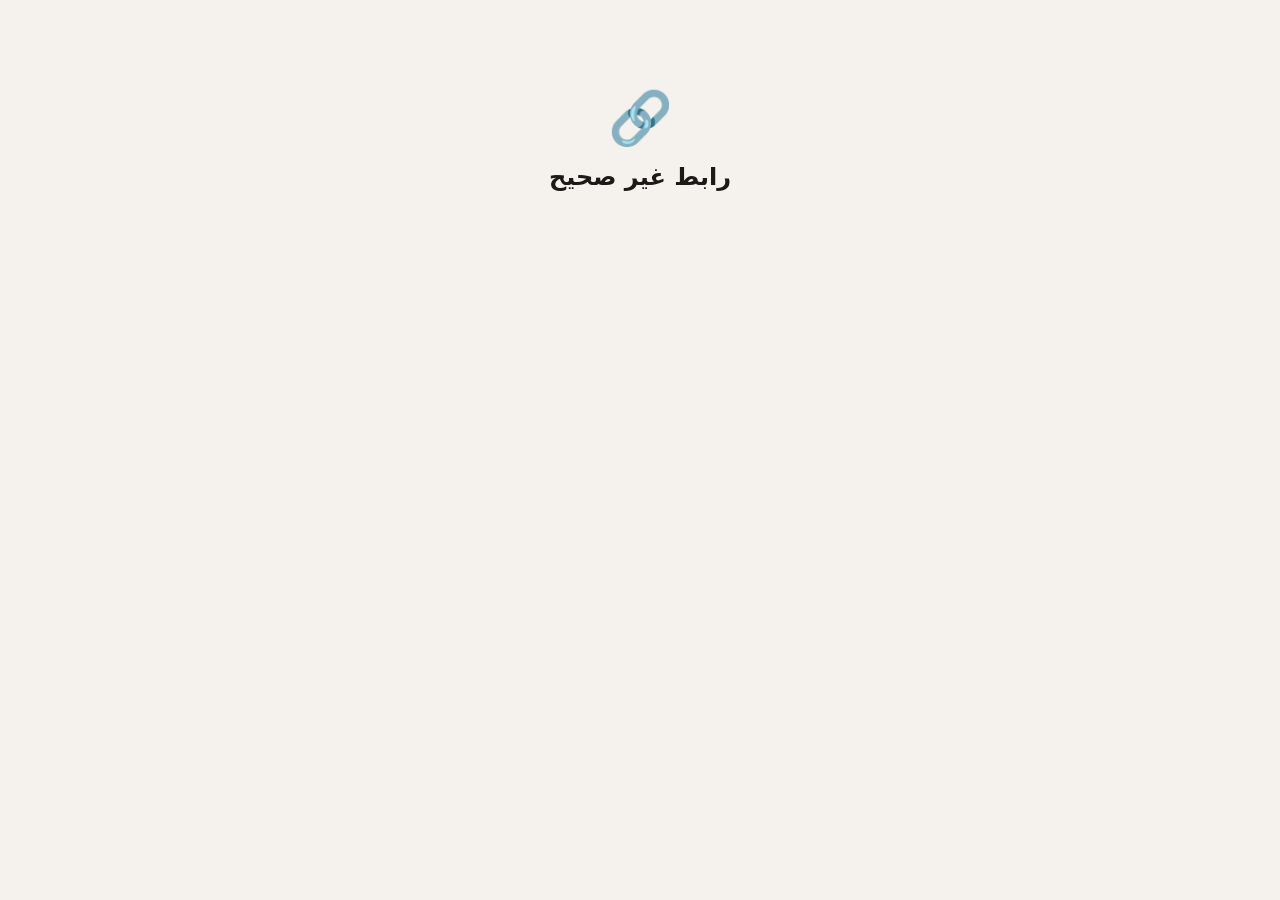
<file: report.html>
<!doctype html>
<html lang="ar" dir="rtl">
<head>
<meta charset="utf-8">
<meta name="viewport" content="width=device-width,initial-scale=1,viewport-fit=cover">
<meta name="robots" content="noindex,nofollow">
<title>تقرير الاستخدام</title>
<link rel="preconnect" href="https://fonts.googleapis.com">
<link rel="preconnect" href="https://fonts.gstatic.com" crossorigin>
<link rel="stylesheet" href="style.css?v=5">
</head>
<body>
<main class="wrap" id="app"></main>
<div id="toast"></div>
<script src="config.js?v=5"></script>
<script src="shared.js?v=5"></script>
<script>
(function () {
  const app = document.getElementById('app');
  const slug = (new URLSearchParams(location.search).get('s') || '').trim().toLowerCase();
  let timer = null;
  try { Object.keys(localStorage).filter(k => k.indexOf('pin:') === 0).forEach(k => localStorage.removeItem(k)); } catch (e) {}
  const ERR = { bad_pin: 'الرمز السري غير صحيح', locked: 'محاولات كثيرة، انتظر 15 دقيقة', invalid: 'رابط التقرير غير صحيح' };

  function login(msg) {
    clearInterval(timer);
    app.innerHTML = '<div class="cashier" style="margin-top:60px"><h3>📊 تقرير الخدمات</h3>' +
      '<p>أدخل الرمز السري للمحل لعرض التقرير.</p>' +
      '<input class="field" id="pin" type="password" inputmode="numeric" autocomplete="new-password" placeholder="••••">' +
      '<button class="btn" id="go">عرض التقرير</button><div class="msg" id="msg">' + App.esc(msg || '') + '</div></div>';
    const pin = document.getElementById('pin');
    const go = () => fetchReport(pin.value);
    document.getElementById('go').onclick = go;
    pin.addEventListener('keydown', e => { if (e.key === 'Enter') go(); });
  }

  async function fetchReport(pin, silent) {
    let r;
    try { r = await App.rpc('report_data', { p_slug: slug, p_pin: pin }); }
    catch (e) { if (!silent) login(e.message === 'not_configured' ? 'الإعدادات غير مكتملة (config.js)' : 'تعذّر الاتصال'); return; }
    if (!r.ok) return login(ERR[r.error] || 'تعذّر عرض التقرير');
    draw(r, pin);
  }

  function draw(r, pin) {
    const t = App.applyTheme(App.reportTheme(r.theme));
    document.title = 'تقرير — ' + t.brand;
    App.renderReport(app, r);
    clearInterval(timer);
    timer = setInterval(() => fetchReport(pin, true), 30000);
  }

  if (!slug) { app.innerHTML = '<div class="notice"><div class="big">🔗</div><h2>رابط غير صحيح</h2></div>'; }
  else login();
})();
</script>
</body>
</html>
</file>
<file: style.css>
:root{
  --brand:#7c4a21;--brand2:#d99a5b;--on-brand:#fff;
  --bg:#f5f2ee;--card:#fff;--ink:#1c1917;--muted:#78716c;--line:#e7e2dc;
  --ok:#16a34a;--bad:#dc2626;--r:24px;
  --font:'Tajawal',system-ui,-apple-system,'Segoe UI',sans-serif;
}
html[data-mode="dark"],.themed[data-mode="dark"]{
  --bg:#12100e;--card:#1e1b18;--ink:#f6f2ed;--muted:#a8a29e;--line:#34302b;
}
*{box-sizing:border-box}
html,body{margin:0}
body{font-family:var(--font);background:var(--bg);color:var(--ink);-webkit-font-smoothing:antialiased;min-height:100dvh}
button,input{font-family:inherit}

.wrap{max-width:420px;margin:0 auto;padding:28px 16px 56px}
.themed{font-family:var(--font);color:var(--ink);background:var(--bg)}

/* ---------- التذكرة ---------- */
.ticket{position:relative;background:var(--card);border-radius:var(--r);overflow:hidden;
  box-shadow:0 24px 48px -24px rgba(0,0,0,.45),0 2px 6px rgba(0,0,0,.06);
  animation:rise .55s cubic-bezier(.2,.8,.2,1) both}
@keyframes rise{from{opacity:0;transform:translateY(18px) scale(.98)}to{opacity:1;transform:none}}
.t-head{position:relative;text-align:center;padding:30px 24px 34px;color:var(--on-brand);
  background:linear-gradient(135deg,var(--brand),var(--brand2))}
.t-head::after{content:"";position:absolute;inset:0;opacity:.14;pointer-events:none;
  background:radial-gradient(circle at 85% 0%,#fff 0,transparent 45%),radial-gradient(circle at 0% 100%,#fff 0,transparent 40%)}
.logo{width:76px;height:76px;margin:0 auto 12px;border-radius:50%;background:#fff;display:grid;place-items:center;
  font-size:36px;overflow:hidden;box-shadow:0 8px 20px -6px rgba(0,0,0,.35);position:relative;z-index:1}
.logo img{width:100%;height:100%;object-fit:cover}
.brand{font-weight:700;font-size:18px;position:relative;z-index:1}
.pill{position:absolute;z-index:1;top:14px;inset-inline-end:14px;font-size:12px;font-weight:700;padding:4px 12px;
  border-radius:99px;background:rgba(255,255,255,.22);backdrop-filter:blur(4px)}
.t-body{padding:26px 24px 24px;text-align:center}
.offer{margin:0;font-size:32px;line-height:1.25;font-weight:800;letter-spacing:-.3px}
.sub{margin:10px 0 0;color:var(--muted);font-size:15.5px;line-height:1.7}

.sep{position:relative;height:0;border-top:2px dashed var(--line);margin:0 22px}
.sep::before,.sep::after{content:"";position:absolute;top:-14px;width:28px;height:28px;border-radius:50%;background:var(--bg)}
.sep::before{inset-inline-start:-36px}
.sep::after{inset-inline-end:-36px}

.t-foot{position:relative;padding:26px 24px 28px;text-align:center}
.qr{display:inline-block;background:#fff;padding:14px;border-radius:20px;border:1px solid var(--line);
  box-shadow:0 10px 24px -14px rgba(0,0,0,.35)}
.qr canvas{display:block;width:200px!important;height:200px!important}
.code{margin-top:14px;font-family:ui-monospace,'SF Mono',Menlo,monospace;font-size:15px;letter-spacing:1.5px;color:var(--ink);direction:ltr;font-weight:600}
.meta{margin-top:6px;color:var(--muted);font-size:13.5px}
.hint-scan{margin-top:12px;color:var(--muted);font-size:14px}
.okbox{display:flex;flex-direction:column;align-items:center;gap:8px;padding:6px 0}
.okbox .tick{width:54px;height:54px;border-radius:50%;background:color-mix(in srgb,var(--ok) 16%,transparent);color:var(--ok);display:grid;place-items:center;font-size:28px;font-weight:800}
.okbox b{font-size:18px}

.ticket.dead .t-head{filter:grayscale(1) brightness(.92)}
.ticket.dead .offer,.ticket.dead .sub{opacity:.5}
.stamp{display:grid;place-items:center;padding:12px 0 6px}
.stamp span{display:inline-block;transform:rotate(-8deg);border:4px solid var(--bad);color:var(--bad);padding:8px 22px;border-radius:14px;
  font-weight:800;font-size:24px;line-height:1.3}
.stamp.soft span{border-color:var(--muted);color:var(--muted)}

.terms{list-style:none;margin:20px 6px 0;padding:0;color:var(--muted);font-size:13.5px;line-height:1.8}
.terms li{position:relative;padding-inline-start:18px}
.terms li::before{content:"•";position:absolute;inset-inline-start:4px;color:var(--brand2)}

/* ---------- الكاشير ---------- */
.cashier{margin-top:18px;background:var(--card);border:1px solid var(--line);border-radius:20px;padding:20px;animation:rise .5s .1s both}
.cashier h3{margin:0 0 4px;font-size:17px}
.cashier p{margin:0 0 14px;color:var(--muted);font-size:14px}
.field{width:100%;height:54px;border-radius:14px;border:1.5px solid var(--line);background:var(--bg);color:var(--ink);
  padding:0 16px;font-size:20px;text-align:center;letter-spacing:6px;outline:none;transition:border-color .15s}
.field:focus{border-color:var(--brand)}
.btn{display:block;width:100%;height:56px;margin-top:12px;border:0;border-radius:16px;cursor:pointer;font-size:17px;font-weight:800;
  color:var(--on-brand);background:linear-gradient(135deg,var(--brand),var(--brand2));box-shadow:0 12px 22px -12px var(--brand);
  transition:transform .12s,opacity .15s}
.btn:active{transform:scale(.98)}
.btn[disabled]{opacity:.55;cursor:wait}
.linklike{display:block;margin:20px auto 0;background:none;border:0;color:var(--muted);font-size:14px;text-decoration:underline;cursor:pointer}
.msg{margin-top:12px;min-height:22px;text-align:center;font-size:14.5px;font-weight:600;color:var(--bad)}

/* ---------- نجاح ---------- */
.overlay{position:fixed;inset:0;z-index:50;display:grid;place-items:center;padding:24px;background:color-mix(in srgb,var(--bg) 88%,transparent);backdrop-filter:blur(10px);animation:fade .25s both}
@keyframes fade{from{opacity:0}to{opacity:1}}
.success{width:100%;max-width:340px;background:var(--card);border-radius:28px;padding:34px 24px 24px;text-align:center;box-shadow:0 30px 60px -20px rgba(0,0,0,.5);animation:rise .45s both}
.success svg{width:92px;height:92px}
.success circle{fill:none;stroke:var(--ok);stroke-width:5;stroke-dasharray:290;stroke-dashoffset:290;animation:draw .7s .1s forwards}
.success path{fill:none;stroke:var(--ok);stroke-width:6;stroke-linecap:round;stroke-linejoin:round;stroke-dasharray:60;stroke-dashoffset:60;animation:draw .45s .6s forwards}
@keyframes draw{to{stroke-dashoffset:0}}
.success h2{margin:16px 0 4px;font-size:24px}
.success p{margin:0;color:var(--muted)}

/* ---------- عام ---------- */
.skeleton{height:480px;border-radius:var(--r);background:linear-gradient(100deg,var(--card) 30%,var(--line) 50%,var(--card) 70%);background-size:300% 100%;animation:sh 1.4s infinite}
@keyframes sh{from{background-position:100% 0}to{background-position:0 0}}
.notice{text-align:center;padding:60px 20px}
.notice .big{font-size:52px}
.notice h2{margin:14px 0 6px}
.notice p{color:var(--muted);margin:0 0 18px;line-height:1.8}
.foot{margin-top:28px;text-align:center;font-size:12px;color:var(--muted);opacity:.7}
#toast{position:fixed;inset-inline:0;bottom:24px;display:flex;justify-content:center;pointer-events:none;z-index:99}
#toast span{background:#111;color:#fff;padding:10px 18px;border-radius:99px;font-size:14px;opacity:0;transform:translateY(10px);transition:.25s}
#toast.show span{opacity:1;transform:none}

/* ---------- التقرير ---------- */
.stats{display:grid;grid-template-columns:1fr 1fr;gap:10px;margin-top:16px}
.stat{background:var(--card);border:1px solid var(--line);border-radius:18px;padding:16px;text-align:center}
.stat b{display:block;font-size:30px;font-weight:800}
.stat small{color:var(--muted);font-size:13px}
.bar{height:12px;border-radius:99px;background:var(--line);overflow:hidden;margin-top:16px}
.bar i{display:block;height:100%;border-radius:99px;background:linear-gradient(90deg,var(--brand),var(--brand2));transition:width .8s}
.rlist{margin-top:16px;background:var(--card);border:1px solid var(--line);border-radius:18px;overflow:hidden}
.rlist div{display:flex;justify-content:space-between;gap:10px;padding:12px 16px;border-bottom:1px solid var(--line);font-size:14px}
.rlist div:last-child{border:0}
.rlist span{color:var(--muted)}

/* ---------- هوية المُصدِر والمحل المتعاون ---------- */
.by{position:relative;z-index:1;font-size:14px;opacity:.9;margin-top:2px}
.brand.big{font-size:26px;font-weight:800;line-height:1.3}
.partner{margin:20px 0 4px;padding:14px 16px 16px;border-radius:20px;background:var(--bg);border:1px solid var(--line);text-align:center}
.p-lbl{color:var(--muted);font-size:13.5px}
.p-name{font-weight:800;font-size:20px;margin-top:2px}
.p-map{display:inline-block;margin-top:12px;padding:11px 18px;border-radius:14px;font-weight:700;font-size:15px;text-decoration:none;
  color:var(--on-brand);background:linear-gradient(135deg,var(--brand),var(--brand2));box-shadow:0 10px 18px -12px var(--brand)}
.p-name + .p-map{margin-top:12px}

/* ---------- عدّاد صفحة المحل ---------- */
.big-num{text-align:center;margin:22px 0 6px}
.big-num b{display:block;font-size:76px;line-height:1;font-weight:800;
  background:linear-gradient(135deg,var(--brand),var(--brand2));-webkit-background-clip:text;background-clip:text;color:transparent}
.big-num span{color:var(--muted);font-size:16px}
</file>
